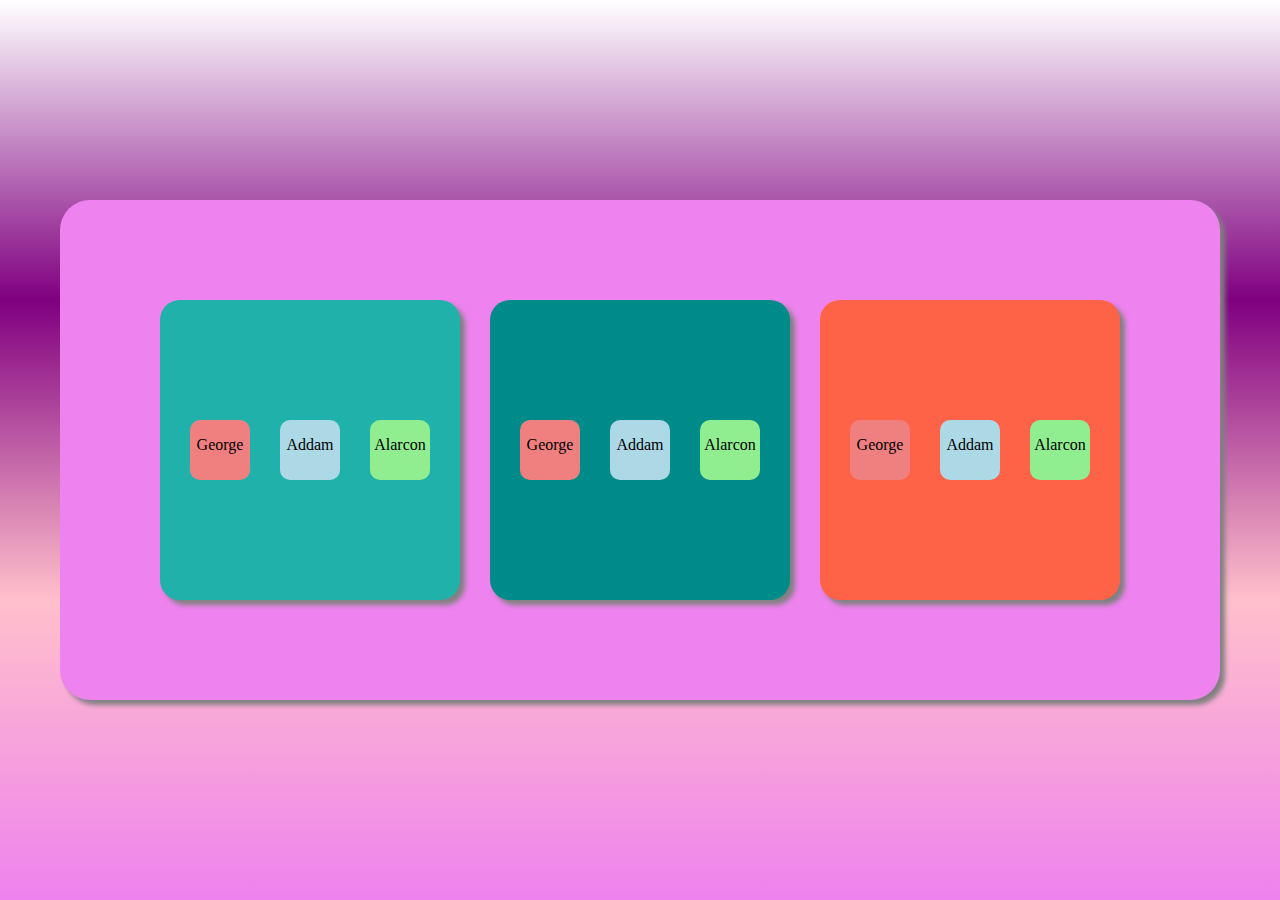
<file: AquaMasagana3/index.html>
<html lang="en">
    <head>
        <meta charset="UTF-8">
        <meta name="viewport" content="width=device-width, initial-scale=1.0">
        <link rel="stylesheet" href="index.css">
        <title>Document</title>
    </head>
    <body>
        <div class="container">
            <div class="p-container">
                <div id="box1">
                    <p>
                        George
                    </p>
                </div>
                <div id="box2">
                    <p>
                        Addam
                    </p>
                </div>
                <div id="box3">
                    <p>
                        Alarcon
                    </p>
                </div>
            </div>
            <div class="p-container2">
                <div id="box1">
                    <p>
                        George
                    </p>
                </div>
                <div id="box2">
                    <p>
                        Addam
                    </p>
                </div>
                <div id="box3">
                    <p>
                        Alarcon
                    </p>
                </div>
            </div>
            <div class="p-container3">
                <div id="box1">
                    <p>
                        George
                    </p>
                </div>
                <div id="box2">
                    <p>
                        Addam
                    </p>
                </div>
                <div id="box3">
                    <p>
                        Alarcon
                    </p>
                </div>
            </div>
        </div>
    </body>
</html>
</file>
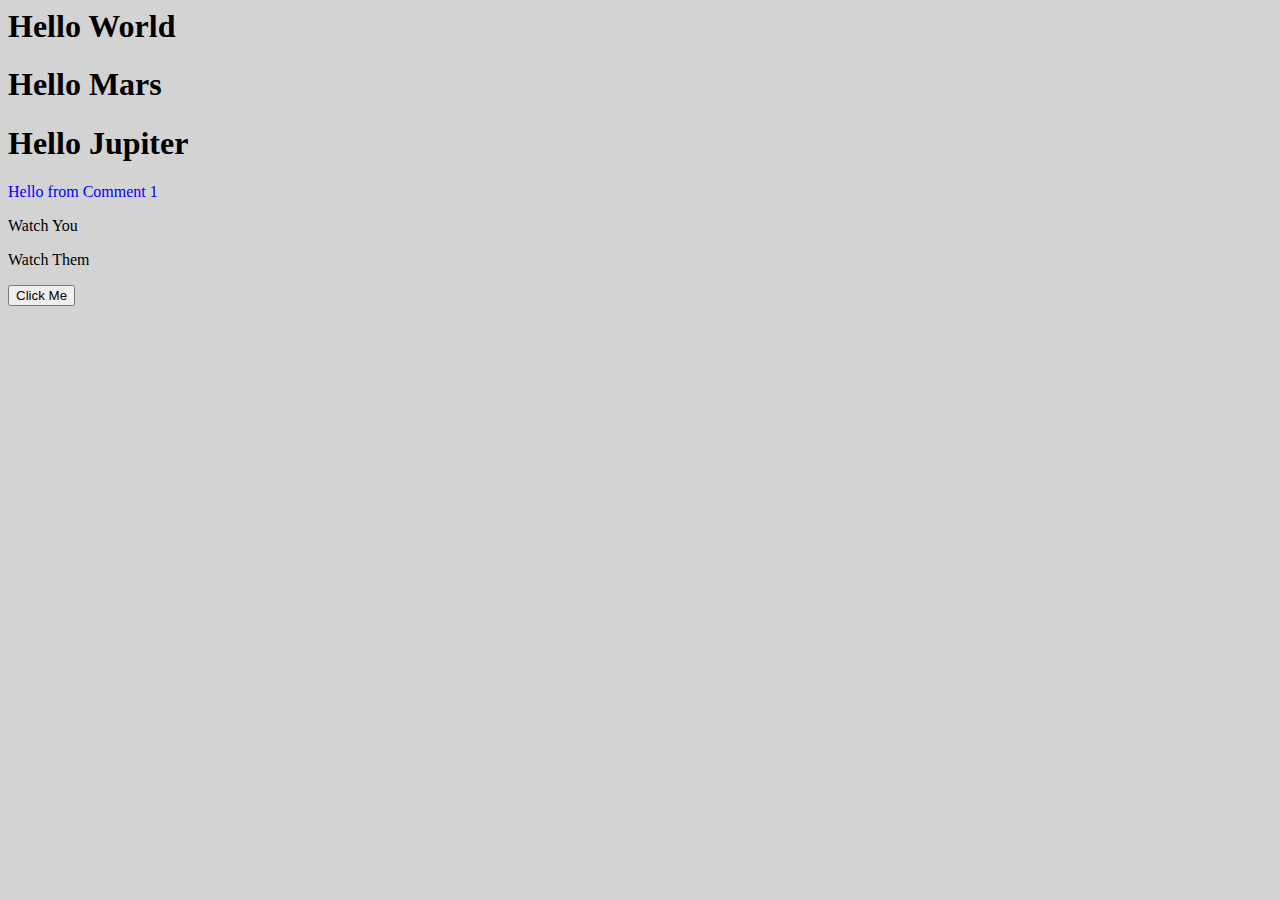
<file: AquaMasagana5/index.html>
<html lang="en">
    <head>
        <meta charset="UTF-8">
        <meta name="viewport" content="width=device-width, initial-scale=1.0">
        <title>Document</title>
    </head>
    <body>
        <h1>Hello World</h1>
        <h1>Hello Mars</h1>
        <h1>Hello Jupiter</h1>
        <p id="comment1">Watch Me</p>
        <p id="comment2">Watch You</p>
        <p id="comment3">Watch Them</p>
        <button onclick="clickMe()" onmouseover="hoverMe()" onmouseout="unhoverMe()">Click Me</button>
    </body>
    <script>
        bgcolor = document.body.style.backgroundColor = "lightgrey";
        myHeadings = document.querySelectorAll("h1");
        myComment1 = document.querySelector("#comment1");
        myComment2 = document.querySelector("#comment2");
        myComment3 = document.querySelector("#comment3");
        myComment1.innerHTML = "Hello from Comment 1";
        myComment1.style.color = "blue";
        console.log(myHeadings);
        console.log(myComment1);

        function clickMe(){
            alert("Button Clicked!");
        }
        function hoverMe(){
            hover = document.body.style.button.backgroundColor = ("yellow");
        }
        function unhoverMe(){
            unhover = document.body.style.button.backgroundColor = ("lightgrey");
        }
    </script>
</html>
</file>
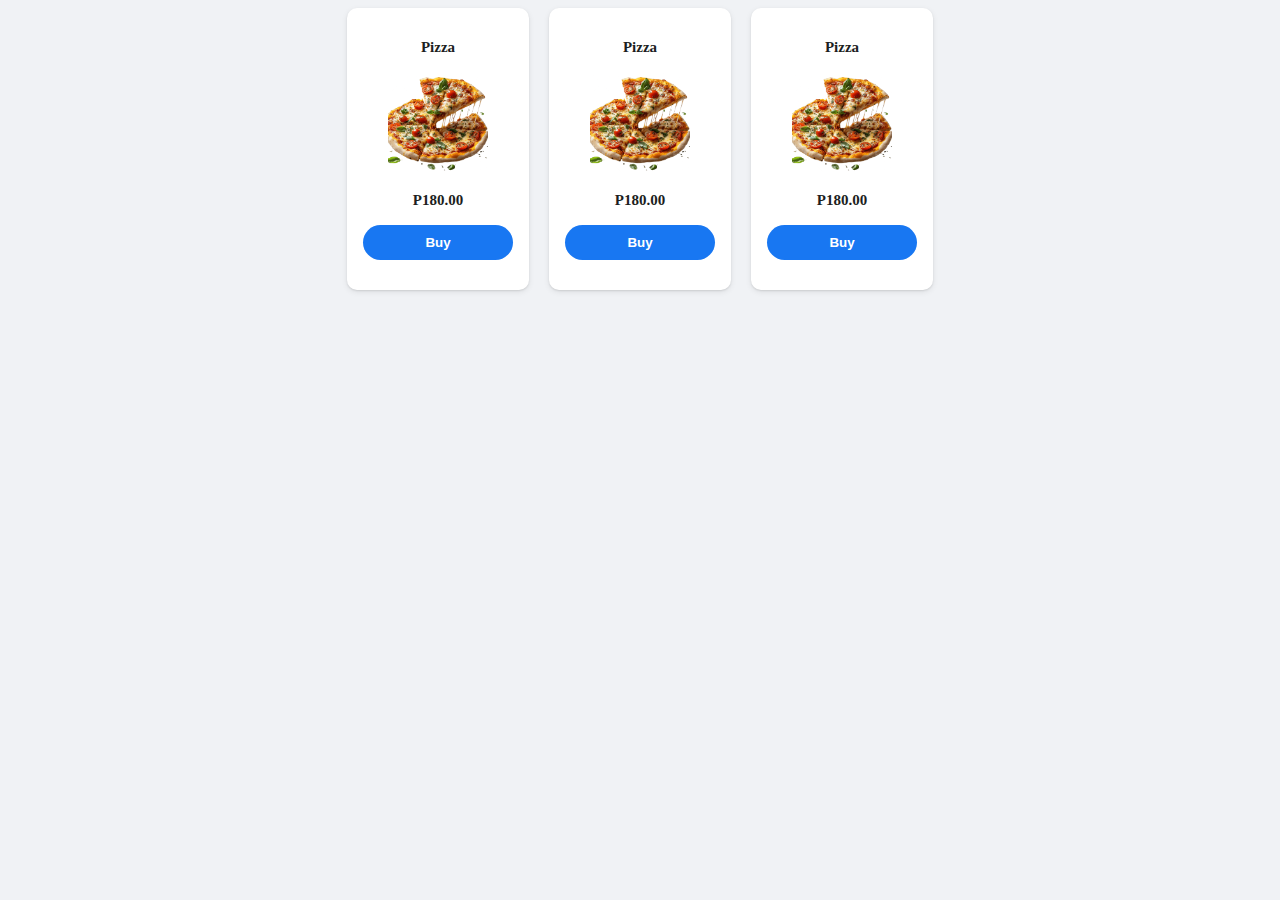
<file: AquaMasagana3/index2.html>
<html lang="en">
    <head>
        <meta charset="UTF-8">
        <meta name="viewport" content="width=device-width, initial-scale=1.0">
        <link rel="stylesheet" href="index2.css">
        <title>Document</title>
    </head>
    <body>
        <div class="card-container">
            <div class="card">
                <p>Pizza</p>
                <img src="pizza.png" alt="pizza">
                <p>P180.00</p>
                <button>Buy</button>
            </div>
            <div class="card">
                <p>Pizza</p>
                <img src="pizza.png" alt="pizza">
                <p>P180.00</p>
                <button>Buy</button>
            </div>
            <div class="card">
                <p>Pizza</p>
                <img src="pizza.png" alt="pizza">
                <p>P180.00</p>
                <button>Buy</button>
            </div>
        </div>
    </body>
</html>
</file>
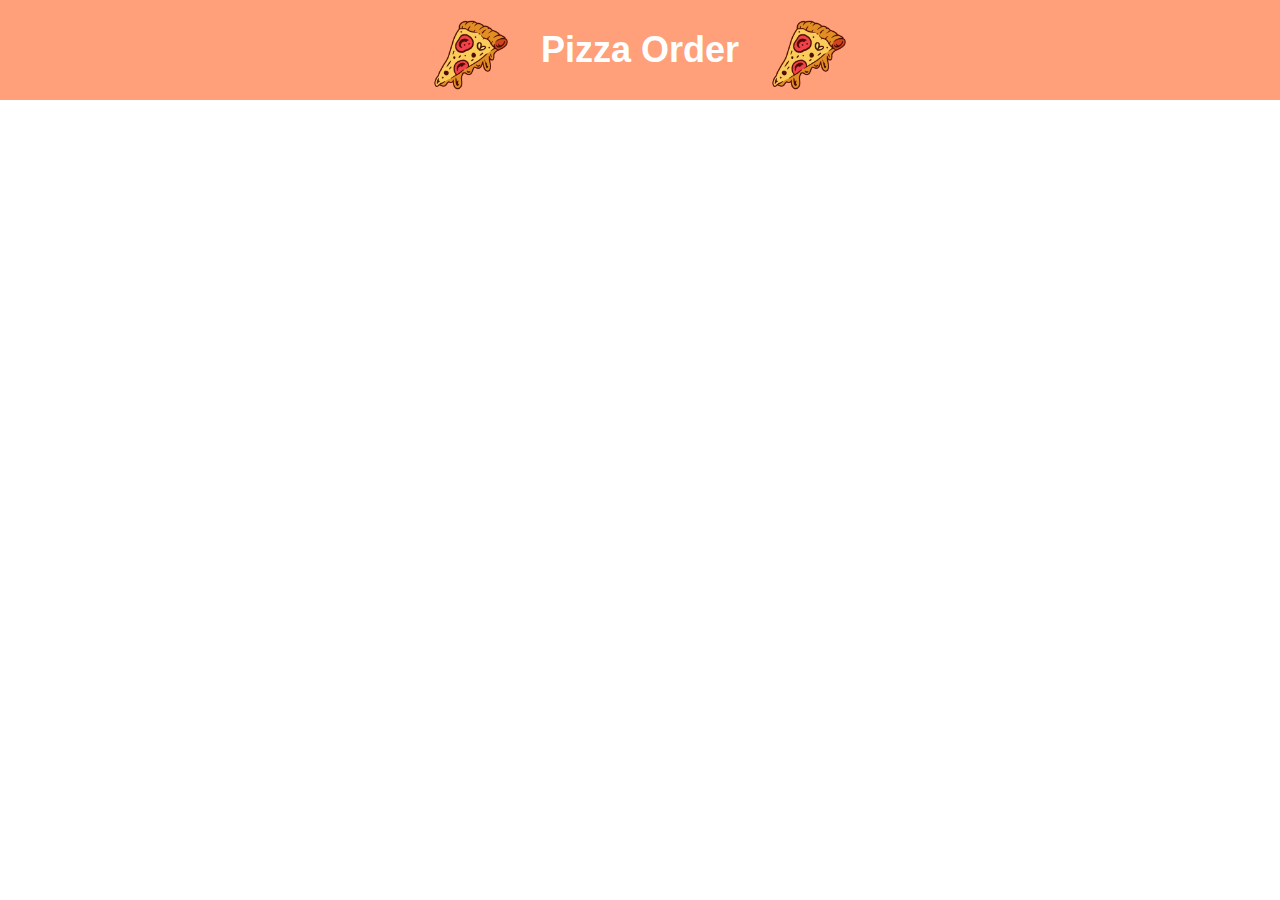
<file: AquaMasagana4/header.html>
<html lang="en">
    <head>
        <meta charset="UTF-8">
        <meta name="viewport" content="width=device-width, initial-scale=1.0">
        <link rel="stylesheet" href="pizzastyle.css">
        <title>Header</title>
    </head>
    <body>
        <header>
            <div class="header-logo">
                <img src="pizza.webp" alt="pizza">
                <h1>Pizza Order</h1>
                <img src="pizza.webp" alt="pizza">
            </div>
        </header>
    </body>
</html>
</file>
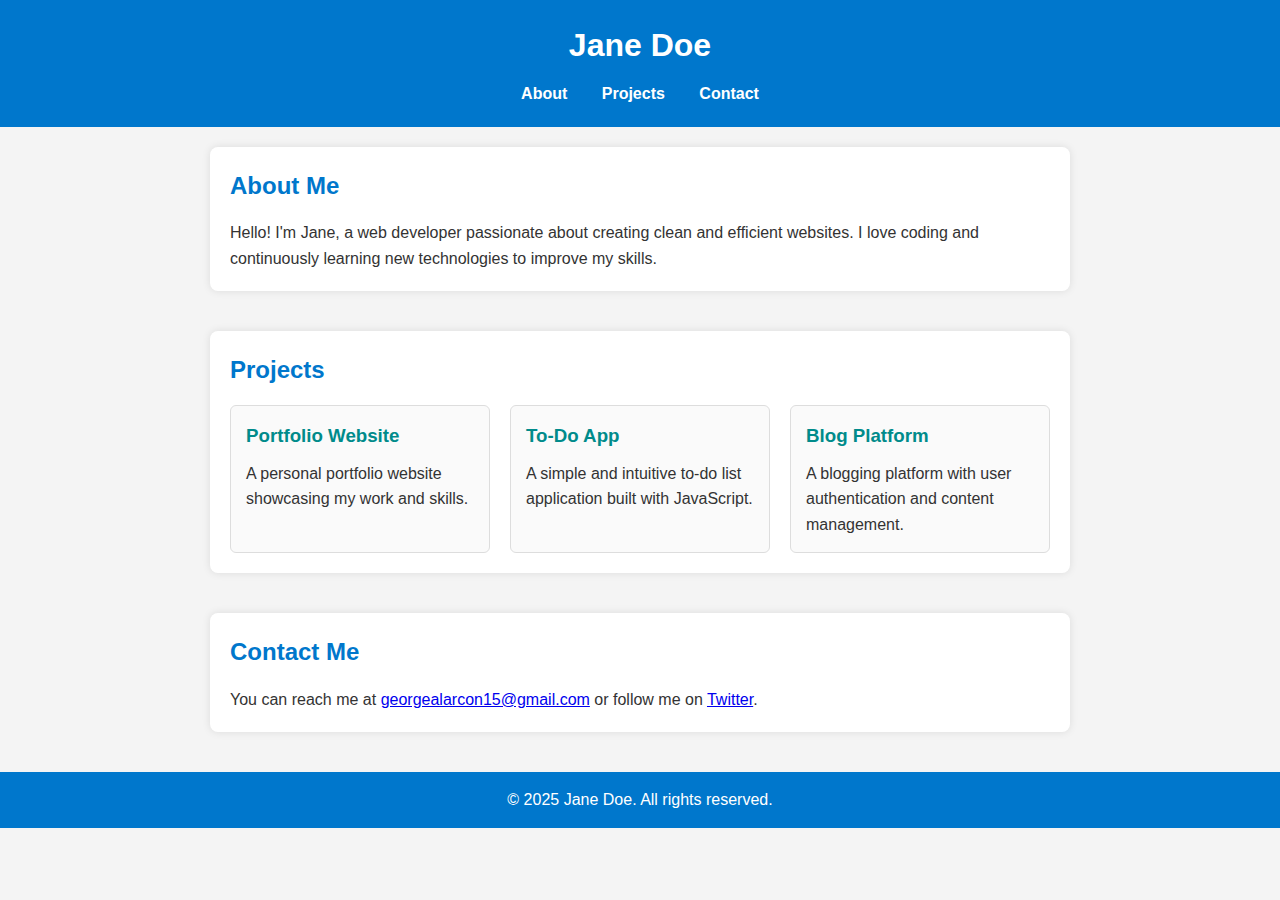
<file: AquaMasagana5/index2.html>
<!DOCTYPE html>
<html lang="en">
<head>
  <meta charset="UTF-8" />
  <meta name="viewport" content="width=device-width, initial-scale=1" />
  <title>Basic Portfolio</title>
  <style>
    /* Reset some default styles */
    * {
      box-sizing: border-box;
      margin: 0;
      padding: 0;
      font-family: Arial, sans-serif;
    }

    body {
      background-color: #f4f4f4;
      color: #333;
      line-height: 1.6;
    }

    header {
      background-color: #0077cc;
      color: white;
      padding: 20px 0;
      text-align: center;
    }

    header h1 {
      margin-bottom: 10px;
    }

    nav a {
      color: white;
      margin: 0 15px;
      text-decoration: none;
      font-weight: bold;
    }

    nav a:hover {
      text-decoration: underline;
    }

    .container {
      max-width: 900px;
      margin: 20px auto;
      padding: 0 20px;
    }

    section {
      margin-bottom: 40px;
      background: white;
      padding: 20px;
      border-radius: 8px;
      box-shadow: 0 0 8px rgba(0,0,0,0.1);
    }

    h2 {
      margin-bottom: 15px;
      color: #0077cc;
    }

    .projects {
      display: grid;
      grid-template-columns: repeat(auto-fit, minmax(250px, 1fr));
      gap: 20px;
    }

    .project-card {
      border: 1px solid #ddd;
      border-radius: 6px;
      padding: 15px;
      background-color: #fafafa;
      transition: box-shadow 0.3s ease;
    }

    .project-card:hover {
      box-shadow: 0 4px 12px rgba(0,0,0,0.15);
    }

    .project-card h3 {
      margin-bottom: 10px;
      color: darkcyan;
    }

    footer {
      text-align: center;
      padding: 15px 0;
      background-color: #0077cc;
      color: white;
      margin-top: 40px;
    }

    /* Responsive */
    @media (max-width: 600px) {
      nav a {
        display: block;
        margin: 10px 0;
      }
    }
  </style>
</head>
<body>

  <header>
    <h1>Jane Doe</h1>
    <nav>
      <a href="#about">About</a>
      <a href="#projects">Projects</a>
      <a href="#contact">Contact</a>
    </nav>
  </header>

  <div class="container">

    <section id="about">
      <h2>About Me</h2>
      <p>Hello! I'm Jane, a web developer passionate about creating clean and efficient websites. I love coding and continuously learning new technologies to improve my skills.</p>
    </section>

    <section id="projects">
      <h2>Projects</h2>
      <div class="projects">
        <div class="project-card">
          <h3>Portfolio Website</h3>
          <p>A personal portfolio website showcasing my work and skills.</p>
        </div>
        <div class="project-card">
          <h3>To-Do App</h3>
          <p>A simple and intuitive to-do list application built with JavaScript.</p>
        </div>
        <div class="project-card">
          <h3>Blog Platform</h3>
          <p>A blogging platform with user authentication and content management.</p>
        </div>
      </div>
    </section>

    <section id="contact">
      <h2>Contact Me</h2>
      <p>You can reach me at <a href="mailto:georgealarcon15@gmail.com">georgealarcon15@gmail.com</a> or follow me on <a href="https://twitter.com/janedoe" target="_blank" rel="noopener noreferrer">Twitter</a>.</p>
    </section>

  </div>

  <footer>
    &copy; 2025 Jane Doe. All rights reserved.
  </footer>

</body>
</html>
</file>
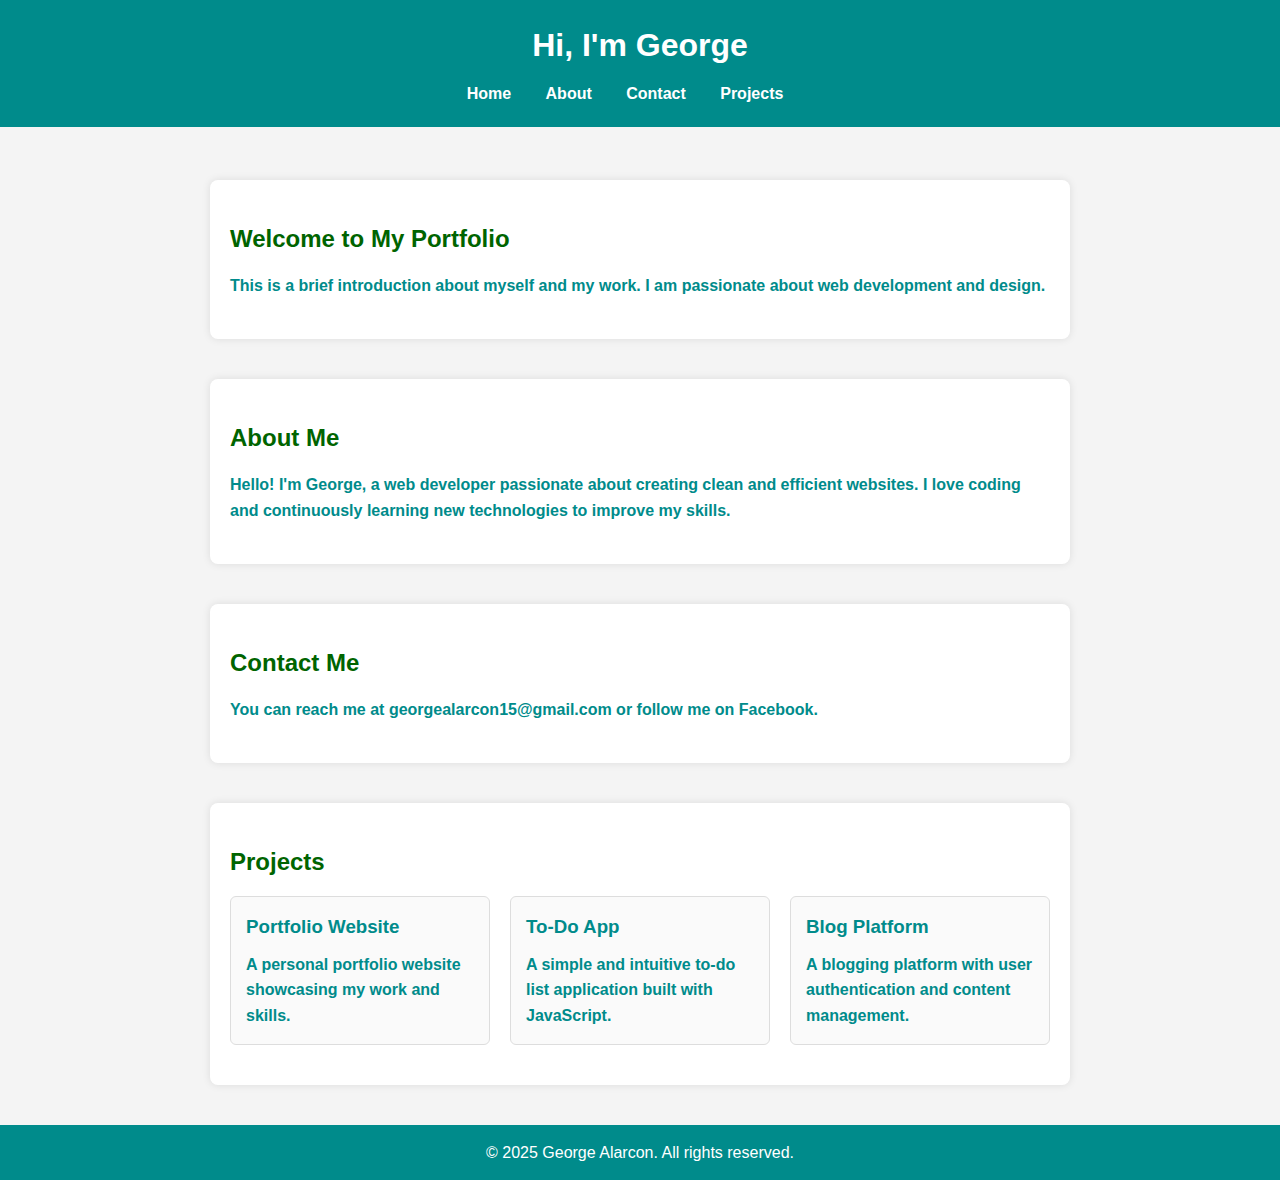
<file: AquaMasagana5/index3.html>
<html lang="en">
    <head>
        <meta charset="UTF-8">
        <meta name="viewport" content="width=device-width, initial-scale=1.0">
        <link rel="stylesheet" href="index3.css">
        <title>Document</title>
    </head>
    <body>
        <header>
            <h1>Hi, I'm George</h1>
            <nav>
                <a href="#home">Home</a>
                <a href="#about">About</a>
                <a href="#contact">Contact</a>
                <a href="#projects">Projects</a>
            </nav>
        </header>
        <div class="container">
            <section id="home">
                <h2>Welcome to My Portfolio</h2>
                <p>This is a brief introduction about myself and my work. I am passionate about web development and design.</p>
            </section>
            <section id="about">
                <h2>About Me</h2>
                <p>Hello! I'm George, a web developer passionate about creating clean and efficient websites. I love coding and continuously learning new technologies to improve my skills.</p>
            </section>
            <section id="contact">
                <h2>Contact Me</h2>
                <p>You can reach me at <a href="mailto:georgealarcon15@gmail.com" style="text-decoration: none; color: darkcyan;">georgealarcon15@gmail.com</a> or follow me on <a href="https://www.facebook.com/georgeaddam.alarcon" target="_blank" style="text-decoration: none; color: darkcyan;">Facebook</a>.</p>
            </section>
            <section id="projects">
                <h2>Projects</h2>
                <div class="projects">
                    <div class="project-card">
                        <h3>Portfolio Website</h3>
                        <p>A personal portfolio website showcasing my work and skills.</p>
                    </div>
                    <div class="project-card">
                        <h3>To-Do App</h3>
                        <p>A simple and intuitive to-do list application built with JavaScript.</p>
                    </div>
                    <div class="project-card">
                        <h3>Blog Platform</h3>
                        <p>A blogging platform with user authentication and content management.</p>
                    </div>
                </div>
            </section>
        </div>
        <footer>
            &copy; 2025 George Alarcon. All rights reserved.
        </footer>
    </body>
</html>
</file>
<file: AquaMasagana3/index.css>
body{
    margin: 0;
    padding: 0;
    display: flex;
    justify-content: center;
    align-items: center;
    background: linear-gradient(white, purple, pink, violet);
}
.p-container{
    border: none;
    border-radius: 20px;
    display: flex;
    justify-content: center;
    align-items: center;
    gap: 30px;
    height: 300px;
    width: 300px;
    background-color: lightseagreen;
}
.p-container2{
    border: none;
    border-radius: 20px;
    display: flex;
    justify-content: center;
    align-items: center;
    gap: 30px;
    height: 300px;
    width: 300px;
    background-color: darkcyan;
}
.p-container3{
    border: none;
    border-radius: 20px;
    display: flex;
    justify-content: center;
    align-items: center;
    gap: 30px;
    height: 300px;
    width: 300px;
    background-color: tomato;
}
.p-container{
    box-shadow: gray 5px 5px 5px;
}
.p-container2{
    box-shadow: gray 5px 5px 5px;
}
.p-container3{
    box-shadow: gray 5px 5px 5px;
}
#box1{
    height: 60px;
    width: 60px;
    background-color: lightcoral;
    text-align: center;
    border-radius: 10px;
}
#box2{
    height: 60px;
    width: 60px;
    background-color: lightblue;
    text-align: center;
    border-radius: 10px;
}
#box3{
    height: 60px;
    width: 60px;
    background-color: lightgreen;
    text-align: center;
    border-radius: 10px;
}
.container{
    height: auto;
    width: auto;
    background-color: violet;
    padding: 100px;
    border-radius: 30px;
    box-shadow: gray 5px 5px 5px;
    display: flex;
    justify-content: center;
    align-items: center;
    flex-direction: row;
    gap: 30px;
}
</file>
<file: AquaMasagana3/index2.css>
body{
    background: #f0f2f5;
}

.card-container{
    display: flex;
    justify-content: center;
    align-items: center;
    gap: 20px;
}

.card{
    background: white;
    width: 150px;
    height: 250px;
    border-radius: 10px;
    padding: 16px;
    box-shadow: 0 1px 2px rgba(0,0,0,.1),
                0 2px 6px rgba(0,0,0,.08);
    text-align: center;
}

.card img{
    width: 100px;
    height: 100px;
    display: block;
    margin: 0 auto 20px;
}

.card p{
    font-size: 15px;
    color: #1c1e21;
    font-weight: bold;
    margin-bottom: 16px;
}

.card button{
    background: #1877f2;
    color: white;
    padding: 10px;
    border: none;
    border-radius: 999px;
    width: 100%;
    font-weight: bold;
    cursor: pointer;
}

.card button:hover{
    background: #166fe5;
}
</file>
<file: AquaMasagana4/pizzastyle.css>
body{
    margin: 0;
    padding: 0;
}

.header-logo{
    height: 80px;
    text-align: center;
    height: 100px;
    display: flex;
    justify-content: center;
    align-items: center;
    gap: 30px;
    font-family: Arial, Helvetica, sans-serif;
    background-color: lightsalmon;
}
.header-logo img{
    height: 80px;
    margin-top: 10px;
}
.header-logo h1{
    color: white;
    font-size: 36px;
    font-weight: bold;
}
.form-container{
    margin: 20px auto;
    width: 50%;
    font-family: Arial, Helvetica, sans-serif;
    display: flex;
    justify-content: center;
    align-items: center;  
}
.form-container form{
    margin-top: 100px;
    display: flex;
    flex-direction: column;
    
}
.form-container form input, 
.form-container form select{
    width: 300px;
    height: 30px;
    border: 1px solid #ccc;
    border-radius: 5px;
    box-sizing: border-box;
    font-size: 16px;
}
.form-container form button{
    width: 300px;
    height: 40px;
    background-color: lightsalmon;
    color: white;
    border: none;
    border-radius: 5px;
    font-size: 18px;
    cursor: pointer;
    margin-top: 20px;
}

.form-container form button:hover{
    background-color: orangered;
}

.result h2{
    text-align: center;
    font-family: Arial, Helvetica, sans-serif;
    margin-top: 50px;
    color: lightsalmon;
}
</file>
<file: AquaMasagana5/index3.css>
/* ------------ Header Design -------------- */
    * {
      box-sizing: border-box;
      margin: 0;
      padding: 0;
      font-family: Arial, sans-serif;
    }

    body {
      background-color: #f4f4f4;
      color: #333;
      line-height: 1.6;
      padding-top: 100px;
    }

    header {
      background-color: darkcyan;
      color: white;
      padding: 20px 0;
      text-align: center;
      position: fixed;
      top: 0;
      left: 0;
      width: 100%;
      z-index: 1000;
    }

    header h1 {
      margin-bottom: 10px;
      text-align: center;
    }
    nav {
        margin-right: 30px;
    }
    nav a {
        color: white;
        margin: 0 15px;
        text-decoration: none;
        font-weight: bold;
    }
    nav a:hover {
      color: lightgray;
    }

    /* ------------ Main Content Design -------------- */
    .container {
      max-width: 900px;
      margin: 20px auto;
      padding: 0 20px;
    }
    #home{
        margin-top: 80px;
    }
    section {
      margin-bottom: 40px;
      background: white;
      padding: 40px 20px;
      border-radius: 8px;
      box-shadow: 0 0 8px rgba(0,0,0,0.1);
      scroll-margin-top: 100px;
    }
    section h2 {
      color: darkgreen;
      margin-bottom: 15px;
    }
    section h3 {
        color: darkcyan;
    }
    section p{
        font-weight: bold;
        color: darkcyan;
    }
    .projects {
      display: grid;
      grid-template-columns: repeat(auto-fit, minmax(250px, 1fr));
      gap: 20px;
      cursor: pointer;
    }

    .project-card {
      border: 1px solid #ddd;
      border-radius: 6px;
      padding: 15px;
      background-color: #fafafa;
      transition: box-shadow 0.3s ease;
    }

    .project-card:hover {
      box-shadow: 0 4px 12px rgba(0,0,0,0.15);
    }

    .project-card h3 {
      margin-bottom: 10px;
    }

    footer {
      text-align: center;
      padding: 15px 0;
      background-color: darkcyan;
      color: white;
      margin-top: 40px;
    }

    /* Responsive */
    @media (max-width: 600px) {
      nav a {
        display: block;
        margin: 10px 0;
      }
    }
</file>
